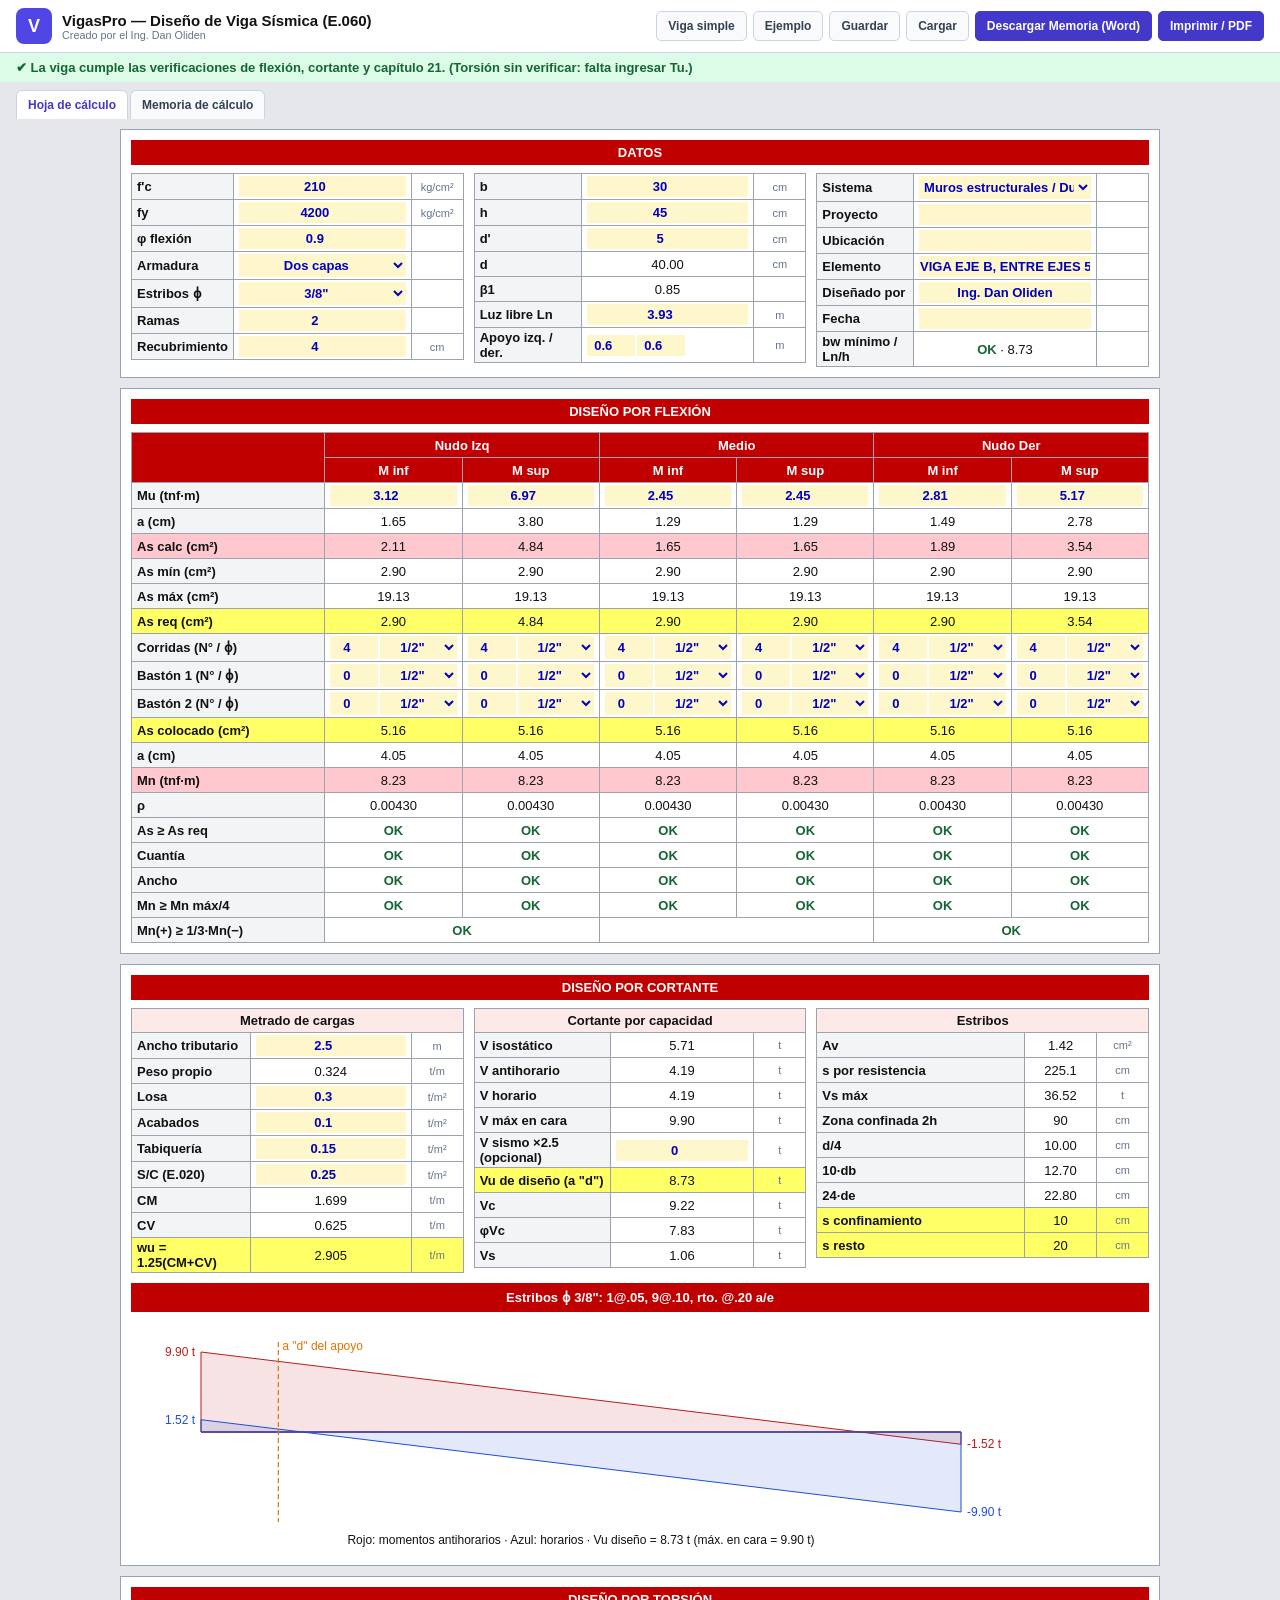
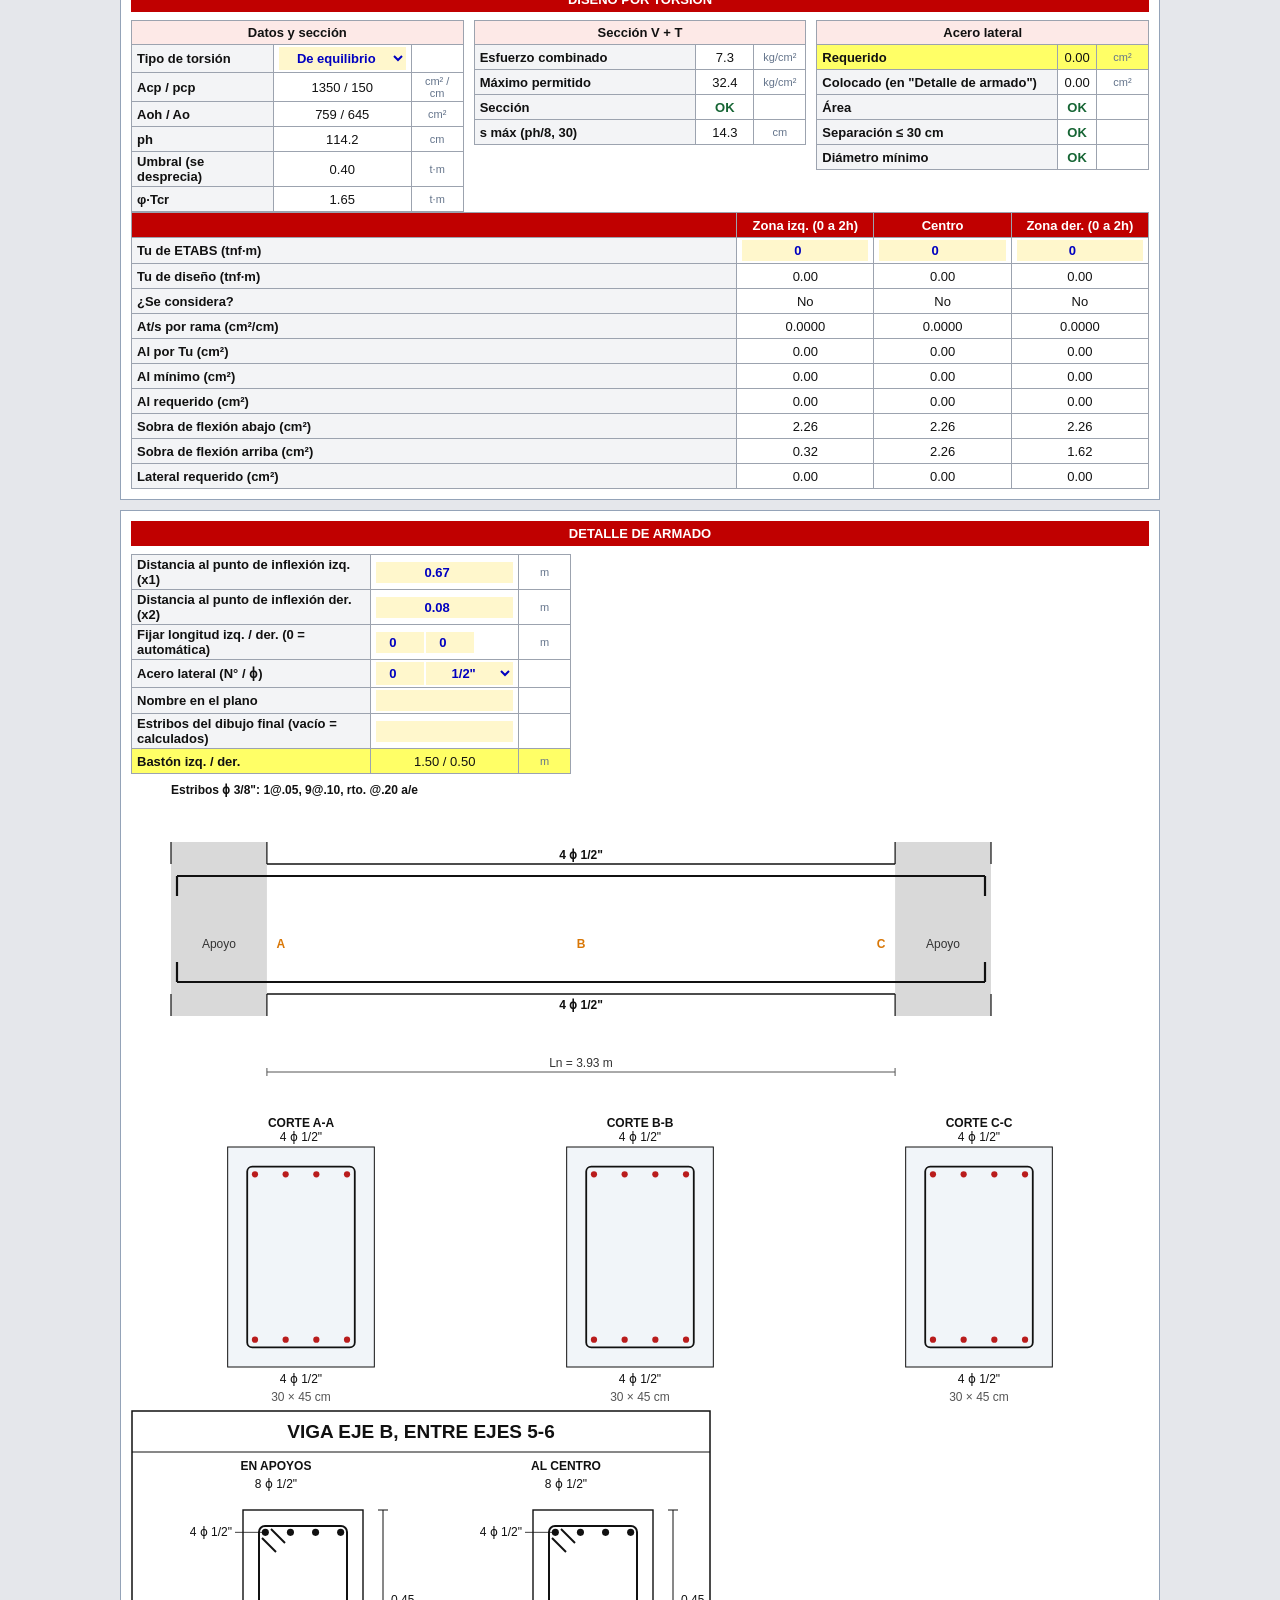
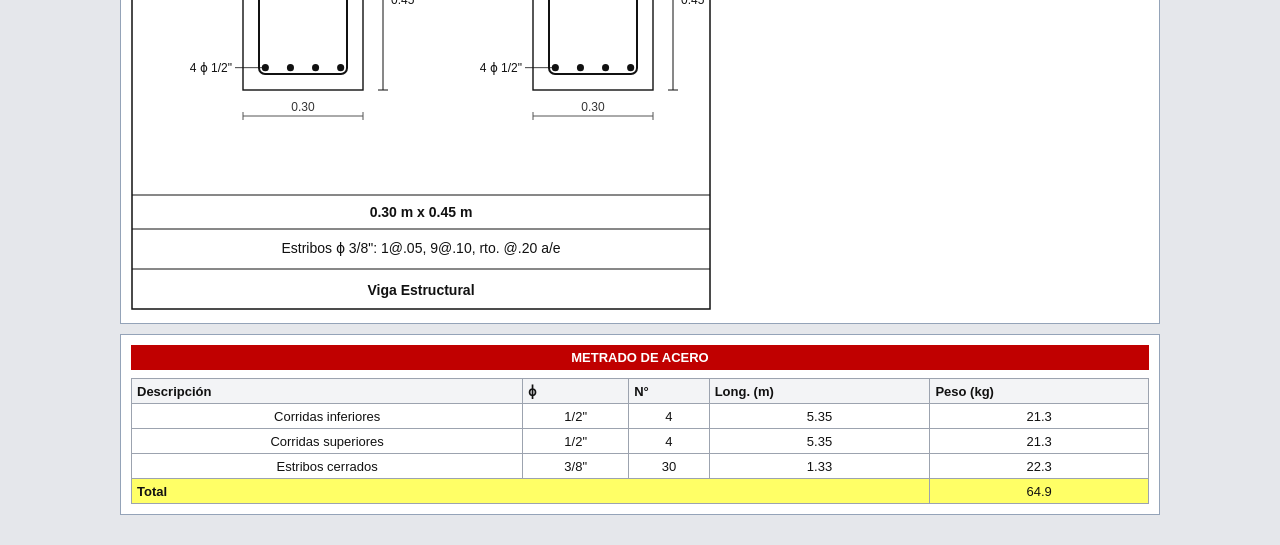
<file: index.html>
<!DOCTYPE html>
<html lang="es">
<head>
  <meta charset="UTF-8">
  <meta name="viewport" content="width=device-width, initial-scale=1.0">
  <title>VigasPro - Diseño de Viga Sísmica (E.060)</title>
  <link rel="stylesheet" href="css/sismica.css">
</head>
<body>
  <header>
    <div class="marca">
      <div class="logo">V</div>
      <div><h1>VigasPro — Diseño de Viga Sísmica (E.060)</h1><small>Creado por el Ing. Dan Oliden</small></div>
    </div>
    <nav>
      <a class="boton" href="simple.html">Viga simple</a>
      <button id="btn_ejemplo">Ejemplo</button>
      <button id="btn_guardar">Guardar</button>
      <label class="boton">Cargar<input id="cargar" type="file" accept="application/json" hidden></label>
      <button id="btn_word" class="primario">Descargar Memoria (Word)</button>
      <button id="btn_pdf" class="primario">Imprimir / PDF</button>
    </nav>
  </header>
  <div id="estado"></div>
  <div class="tabs">
    <button id="tab_hoja" class="activo">Hoja de cálculo</button>
    <button id="tab_memoria">Memoria de cálculo</button>
  </div>
  <main>
    <div id="hoja"></div>
    <div id="memoria" hidden></div>
  </main>
  <script type="module" src="js/sismica/app.js"></script>
</body>
</html>
</file>
<file: css/sismica.css>
*{box-sizing:border-box}
body{margin:0;font-family:Arial,Helvetica,sans-serif;font-size:13px;background:#e5e7eb;color:#111}
header{display:flex;flex-wrap:wrap;gap:10px;align-items:center;justify-content:space-between;background:#fff;border-bottom:1px solid #cbd5e1;padding:8px 16px}
.marca{display:flex;gap:10px;align-items:center}.logo{width:36px;height:36px;border-radius:8px;background:#4f46e5;color:#fff;font-weight:900;font-size:18px;display:flex;align-items:center;justify-content:center}
h1{font-size:15px;margin:0}header small{color:#64748b;display:block}
nav{display:flex;flex-wrap:wrap;gap:6px;align-items:center}
button,.boton{font:600 12px Arial;border:1px solid #cbd5e1;background:#f8fafc;color:#334155;border-radius:5px;padding:7px 11px;cursor:pointer;text-decoration:none}
button.primario{background:#4338ca;border-color:#4338ca;color:#fff}
.tabs{display:flex;gap:2px;padding:8px 16px 0}.tabs button{border-radius:6px 6px 0 0;border-bottom:none}.tabs button.activo{background:#fff;color:#4338ca}
#estado{position:sticky;top:0;z-index:5;padding:7px 16px;font-weight:700}#estado.ok{background:#dcfce7;color:#166534}#estado.mal{background:#fee2e2;color:#b91c1c}
main{max-width:1060px;margin:0 auto 30px;padding:0 10px}
#hoja section,#memoria{background:#fff;border:1px solid #94a3b8;margin-top:10px;padding:10px}
h2{background:#c00000;color:#fff;font-size:13px;text-align:center;margin:0 0 8px;padding:5px}
#hoja table{border-collapse:collapse;width:100%}
#hoja th,#hoja td{border:1px solid #9ca3af;padding:2px 5px;text-align:center;height:25px}
#hoja th{background:#f3f4f6;text-align:left;font-weight:700}#hoja thead th{background:#c00000;color:#fff;text-align:center}
#hoja td.u{color:#64748b;font-size:11px;width:52px}
#hoja caption{font-weight:700;background:#fde9e7;border:1px solid #9ca3af;border-bottom:none;padding:4px}
#hoja input,#hoja select{width:100%;min-width:0;border:none;background:#fff7cc;color:#0000c0;font:700 13px Arial;text-align:center;padding:3px 1px}
#hoja input:focus,#hoja select:focus{outline:2px solid #217346}
#hoja tr.amarillo th,#hoja tr.amarillo td{background:#ffff66}#hoja tr.rosa th,#hoja tr.rosa td{background:#ffc7ce}
.grid3{display:grid;grid-template-columns:repeat(auto-fit,minmax(270px,1fr));gap:10px;align-items:start}
.par{display:flex;gap:2px}.par input{max-width:48px}
.seis{min-width:760px}.seis td{width:13.5%}
.scroll{overflow-x:auto}#hoja table.corto{max-width:440px}
.resultado{margin:10px 0;background:#c00000;color:#fff;font-weight:700;text-align:center;padding:7px}
.dib svg,.cortes svg,#memoria svg{max-width:100%;height:auto}
.cortes{display:flex;flex-wrap:wrap;justify-content:space-around}
b.ok{color:#166534}b.mal{color:#b91c1c;background:#fee2e2}
#memoria{padding:24px;font-size:13px}
#memoria h1{font-size:19px;color:#c00000;text-align:center}#memoria h2{text-align:left}
#memoria table{border-collapse:collapse;width:100%;margin:6px 0}#memoria th,#memoria td{border:1px solid #999;padding:3px 6px;text-align:center}#memoria th{background:#fde9e7}
#memoria .ok{color:#166534}#memoria .mal{color:#b91c1c}
[hidden]{display:none!important}
@media print{
  @page{size:A4;margin:14mm}
  header,.tabs,#estado,#hoja{display:none!important}
  body{background:#fff}main{max-width:none;margin:0;padding:0}
  #memoria{display:block!important;border:none;padding:0;margin:0}
  #memoria h2,#memoria th{-webkit-print-color-adjust:exact;print-color-adjust:exact}
  #memoria tr,#memoria svg{break-inside:avoid}#memoria h2,#memoria h3{break-after:avoid}
}
#memoria .cortes-m{display:flex;gap:6px}#memoria .cortes-m svg{width:32%}
</file>
